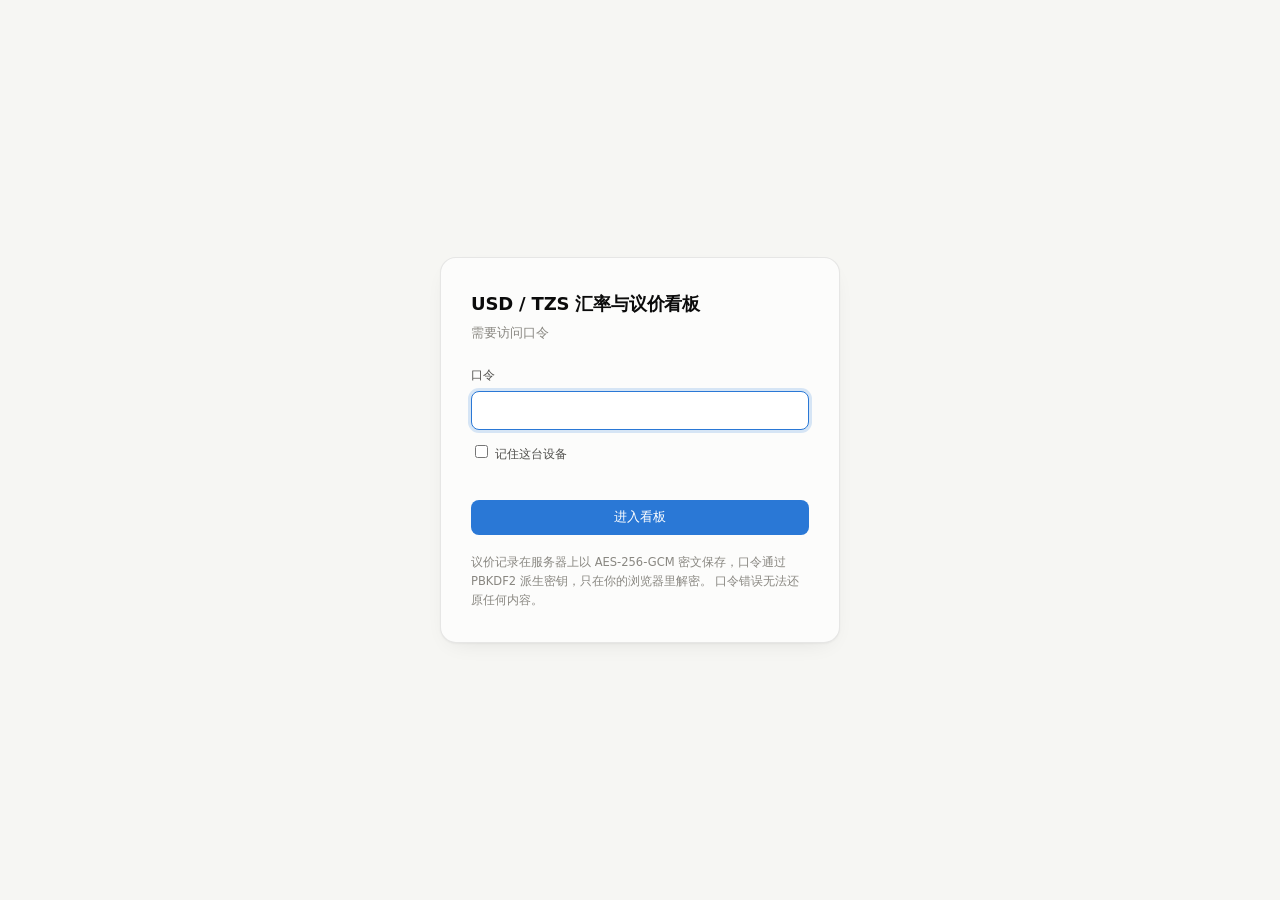
<file: index.html>
<!DOCTYPE html>
<html lang="zh-CN" data-theme="light">
<head>
<meta charset="utf-8">
<meta name="viewport" content="width=device-width, initial-scale=1">
<meta name="robots" content="noindex, nofollow">
<meta name="color-scheme" content="light dark">
<title>USD / TZS 汇率与议价看板</title>
<link rel="icon" href="data:image/svg+xml,<svg xmlns='http://www.w3.org/2000/svg' viewBox='0 0 32 32'><rect width='32' height='32' rx='8' fill='%232a78d6'/><text x='16' y='22' font-size='15' font-family='system-ui' font-weight='700' fill='white' text-anchor='middle'>FX</text></svg>">
<link rel="stylesheet" href="assets/style.css">
</head>
<body>

<!-- ════════════════════════════ 口令门 ════════════════════════════ -->
<div class="gate" id="gate" hidden>
  <div class="gate-card">
    <h1>USD / TZS 汇率与议价看板</h1>
    <p class="lede">需要访问口令</p>
    <form id="gateForm">
      <label for="gatePass">口令</label>
      <input type="password" id="gatePass" autocomplete="current-password" required autofocus>
      <label class="remember"><input type="checkbox" id="gateRemember"> 记住这台设备</label>
      <div class="err" id="gateErr"></div>
      <button class="btn primary block" id="gateBtn" type="submit" style="margin-top:8px">进入看板</button>
    </form>
    <div class="foot">
      议价记录在服务器上以 AES-256-GCM 密文保存，口令通过 PBKDF2 派生密钥，只在你的浏览器里解密。
      口令错误无法还原任何内容。
    </div>
  </div>
</div>

<!-- ════════════════════════════ 主体 ════════════════════════════ -->
<div id="app" hidden>

<div class="topbar">
  <div class="topbar-inner">
    <div class="brand">
      <div class="mark">FX</div>
      <div>
        <h1>USD / TZS 汇率与议价看板</h1>
        <div class="sub" id="metaline">加载中…</div>
      </div>
    </div>
    <div class="spacer"></div>
    <button class="btn sm" id="themeBtn">深色</button>
    <button class="btn sm" id="lockBtn">锁定</button>
  </div>
  <div class="tabs" role="tablist">
    <button class="tab" role="tab" data-tab="overview" aria-selected="true">概览</button>
    <button class="tab" role="tab" data-tab="trend" aria-selected="false">走势分析</button>
    <button class="tab" role="tab" data-tab="deals" aria-selected="false">议价复盘</button>
    <button class="tab" role="tab" data-tab="data" aria-selected="false">数据明细</button>
    <button class="tab" role="tab" data-tab="settings" aria-selected="false">设置</button>
  </div>
</div>

<main>
  <div class="banner" id="saveBanner" hidden></div>

  <!-- ───────────────────────── 概览 ───────────────────────── -->
  <section class="panel active" data-panel="overview">
    <div class="card">
      <header><h2>今日行情</h2></header>
      <div class="tiles" id="ovTiles"></div>
    </div>

    <div class="card">
      <header><h2>议价战绩</h2></header>
      <div class="tiles" id="ovDeal"></div>
    </div>

    <div class="card">
      <header><h2>预警与建议</h2></header>
      <div class="alerts" id="alerts"></div>
    </div>
  </section>

  <!-- ───────────────────────── 走势 ───────────────────────── -->
  <section class="panel" data-panel="trend">
    <div class="card">
      <header>
        <h2>汇率走势与议价点</h2>
        <div class="spacer"></div>
        <label class="remember" style="margin:0">
          <input type="checkbox" id="showBand"> 显示 CRDB 买入/卖出区间
        </label>
        <select id="range" style="width:auto">
          <option value="0">全部</option>
          <option value="30">近 30 天</option>
          <option value="60">近 60 天</option>
          <option value="90">近 90 天</option>
        </select>
      </header>
      <div class="legend" id="legend1"></div>
      <div class="chartbox" id="chartTrend"></div>
    </div>

    <div class="card">
      <header><h2>CRDB 中间价 − BOT 中间价</h2></header>
      <p class="desc">银行牌价相对央行的偏离。<b>负值越大</b>＝CRDB 中间价比央行低越多，这种时候柜台往上让价的空间通常更小。</p>
      <div class="chartbox" id="chartSpread"></div>
    </div>

    <div class="card">
      <header><h2>CRDB 中间价 − XE 国际中间价</h2></header>
      <p class="desc">银行牌价相对国际市场的偏离，用来判断本地报价是领先还是滞后于外盘。</p>
      <div class="chartbox" id="chartSpreadXe"></div>
    </div>
  </section>

  <!-- ───────────────────────── 议价 ───────────────────────── -->
  <section class="panel" data-panel="deals">
    <div class="card">
      <header><h2>每笔议价相对基准的价差</h2></header>
      <p class="desc">正数＝议价高于该基准。你在<b>买入美元</b>时数字越低越好，<b>卖出美元</b>时越高越好。</p>
      <div class="legend" id="legend2"></div>
      <div class="chartbox" id="chartDeals"></div>
    </div>

    <div class="card">
      <header><h2>换汇时机复盘</h2></header>
      <p class="desc" id="timingDesc">每笔议价当天的 BOT 中间价，在此前 30 天区间里处在什么位置。</p>
      <div id="timing"></div>
    </div>

    <div class="card">
      <header><h2>议价记录</h2></header>
      <form class="formgrid" id="dealForm" style="margin-bottom:18px">
        <div class="field"><label>日期</label><input type="date" name="d" required></div>
        <div class="field"><label>议价汇率 (TZS/USD)</label><input type="number" name="rate" step="0.01" required placeholder="2655"></div>
        <div class="field"><label>方向</label><select name="dir">
          <option value="sellUSD">卖出美元（美元→先令）</option>
          <option value="buyUSD">买入美元（先令→美元）</option>
        </select></div>
        <div class="field"><label>美元金额 (USD)</label><input type="number" name="usd" step="1" placeholder="200000"></div>
        <div class="field"><label>先令总额（留空自动算）</label><input type="number" name="tzs" step="1" placeholder="531000000"></div>
        <div class="field"><label>银行</label><input type="text" name="bank" value="CRDB"></div>
        <div class="field"><label>经办 / 批次</label><input type="text" name="by" placeholder="选填"></div>
        <div class="field"><label>备注</label><input type="text" name="note" placeholder="选填"></div>
        <div class="field rowflex">
          <button class="btn primary" id="dealSubmit" type="submit">添加记录</button>
          <button class="btn" id="dealCancel" type="button" hidden>取消</button>
        </div>
      </form>
      <div id="dealList"></div>
    </div>
  </section>

  <!-- ───────────────────────── 数据 ───────────────────────── -->
  <section class="panel" data-panel="data">
    <div class="card">
      <header>
        <h2>汇率明细</h2>
        <div class="spacer"></div>
        <label class="jumplab" for="jumpDate">跳到日期</label>
        <input type="date" id="jumpDate" class="jumpinput">
        <button class="btn sm" id="jumpToday">最新</button>
        <button class="btn sm" id="exportCsv">导出 CSV</button>
      </header>
      <div id="jumpMsg" class="jumpmsg"></div>
      <p class="desc">每个工作日东非时间上午 8:20 自动抓取并追加，11:00 再补一次漏。空白＝当天该数据源没有发布（周末、公众假期属正常）。日期列的小红点表示那天有议价记录。</p>
      <div id="rateTable"></div>
    </div>
  </section>

  <!-- ───────────────────────── 设置 ───────────────────────── -->
  <section class="panel" data-panel="settings">
    <div class="card">
      <header><h2>写入令牌</h2><div class="spacer"></div><span id="tokenState"></span></header>
      <p class="desc">
        没有令牌也能看全部内容，但改不了数据。令牌只保存在<b>你这台设备的浏览器</b>里，
        不会上传到仓库，也不会被其他访问者看到。公用电脑上请用完点「清除」。
      </p>
      <form id="tokenForm" class="rowflex" style="margin-bottom:14px">
        <input type="password" id="tokenInput" placeholder="github_pat_…" autocomplete="off" style="flex:1;min-width:230px">
        <button class="btn primary" type="submit">保存并校验</button>
        <button class="btn danger" type="button" id="tokenClear">清除</button>
      </form>
      <div id="tokenMsg" style="font-size:12.5px;margin-bottom:14px"></div>
      <div class="hintbox">
        <b>怎么生成令牌</b>
        <ol>
          <li>打开 <a href="https://github.com/settings/personal-access-tokens/new" target="_blank" rel="noopener">GitHub → Fine-grained personal access token</a></li>
          <li>Token name 随便填，比如 <code>fx-dashboard</code>；Expiration 建议选 1 年</li>
          <li>Repository access 选 <b>Only select repositories</b>，勾上 <code>fx-dashboard</code></li>
          <li>Permissions → Repository permissions → 找到 <b>Contents</b>，改成 <b>Read and write</b></li>
          <li>生成后复制 <code>github_pat_…</code> 粘贴到上面，点保存</li>
        </ol>
      </div>
    </div>

    <div class="card">
      <header><h2>访问口令</h2></header>
      <p class="desc">
        换口令会用新口令重新加密议价数据并上传。<b>换完要通知所有需要访问的人</b>，
        旧口令在发布完成后（约 1 分钟）失效。忘记口令没有找回途径——数据是真加密的。
      </p>
      <form id="passForm" class="formgrid" style="max-width:520px">
        <div class="field"><label>新口令（至少 6 位）</label><input type="password" id="passNew" autocomplete="new-password"></div>
        <div class="field"><label>再输一次</label><input type="password" id="passNew2" autocomplete="new-password"></div>
        <div class="field"><button class="btn primary block" type="submit">更换口令</button></div>
      </form>
      <div id="passMsg" style="font-size:12.5px;margin-top:12px"></div>
    </div>

    <div class="card">
      <header><h2>关于这个看板</h2></header>
      <div class="hintbox">
        <div id="repoLine" style="margin-bottom:10px"></div>
        <b>数据来源</b><br>
        <div id="srcLine" style="margin:6px 0 12px"></div>
        <b>口径说明</b><br>
        · CRDB 中间价 =（买入价 + 卖出价）÷ 2<br>
        · <b>买入美元</b>时对照 CRDB <b>卖出价</b>，省下的钱 =（卖出价 − 议价）× 美元金额<br>
        · <b>卖出美元</b>时对照 CRDB <b>买入价</b>，多拿的钱 =（议价 − 买入价）× 美元金额<br>
        · BOT / XE 缺失的日子在计算中向前取最近一个有效值<br><br>
        <b>安全边界</b><br>
        网站本身托管在 GitHub Pages（公开）。行情数据是各家银行的公开牌价，明文存放；
        <b>议价汇率、换汇金额、备注这些敏感内容是 AES-256-GCM 密文</b>，没有口令拿到源文件也解不开。
        口令是共享的——要收回某个人的访问权限，到「访问口令」里换一个新的。
      </div>
    </div>
  </section>
</main>

<footer class="site">
  数据仅供内部分析参考，银行实际成交以柜台为准，不构成任何交易建议。
</footer>

</div>

<script type="module" src="assets/app.js"></script>
</body>
</html>
</file>
<file: assets/style.css>
/* ============================================================
   USD/TZS 汇率看板 —— 设计令牌
   调色板经 CVD（色盲）与对比度校验，浅色/深色各自取步进值
   ============================================================ */
:root {
  color-scheme: light;
  --surface: #fcfcfb;
  --plane: #f6f6f3;
  --raised: #ffffff;
  --ink-1: #0b0b0b;
  --ink-2: #52514e;
  --ink-3: #898781;
  --grid: #e6e5df;
  --axis: #c3c2b7;
  --ring: rgba(11, 11, 11, 0.09);
  --ring-strong: rgba(11, 11, 11, 0.16);
  --wash: rgba(11, 11, 11, 0.035);
  --s1: #2a78d6; /* CRDB */
  --s2: #eb6834; /* BOT  */
  --s3: #1baf7a; /* XE   */
  --s4: #e34948; /* 我的议价 */
  --band: #cde2fb;
  --good: #0ca30c;
  --warn: #fab219;
  --crit: #d03b3b;
  --good-ink: #006300;
  --crit-ink: #b02c2c;
  --warn-ink: #8a5e00;
  --shadow: 0 1px 2px rgba(11, 11, 11, 0.04), 0 8px 24px -12px rgba(11, 11, 11, 0.12);
}
:root[data-theme="dark"] {
  color-scheme: dark;
  --surface: #1a1a19;
  --plane: #101010;
  --raised: #222221;
  --ink-1: #ffffff;
  --ink-2: #c3c2b7;
  --ink-3: #898781;
  --grid: #2c2c2a;
  --axis: #45443f;
  --ring: rgba(255, 255, 255, 0.10);
  --ring-strong: rgba(255, 255, 255, 0.20);
  --wash: rgba(255, 255, 255, 0.055);
  --s1: #3987e5;
  --s2: #d95926;
  --s3: #199e70;
  --s4: #e66767;
  --band: #1d5799;
  --good-ink: #35c035;
  --crit-ink: #f08080;
  --warn-ink: #e0b040;
  --shadow: 0 1px 2px rgba(0, 0, 0, 0.4), 0 8px 24px -12px rgba(0, 0, 0, 0.6);
}

* { box-sizing: border-box; }
html { -webkit-text-size-adjust: 100%; }
body {
  margin: 0;
  background: var(--plane);
  color: var(--ink-1);
  font: 14px/1.6 system-ui, -apple-system, "Segoe UI", "Microsoft YaHei", "PingFang SC", sans-serif;
  -webkit-font-smoothing: antialiased;
}
a { color: var(--s1); }
button, input, select, textarea { font: inherit; color: inherit; }
[hidden] { display: none !important; }

/* ------------------------------------------------------ 口令门 */
.gate {
  position: fixed; inset: 0; z-index: 100;
  display: grid; place-items: center; padding: 24px;
  background: var(--plane);
}
.gate-card {
  width: min(400px, 100%);
  background: var(--surface); border: 1px solid var(--ring);
  border-radius: 16px; padding: 32px 30px; box-shadow: var(--shadow);
}
.gate-card h1 { font-size: 18px; margin: 0 0 4px; letter-spacing: -0.01em; }
.gate-card p.lede { color: var(--ink-3); font-size: 13px; margin: 0 0 22px; }
.gate-card label { display: block; font-size: 12px; color: var(--ink-2); margin-bottom: 6px; }
.gate-card .err { color: var(--crit-ink); font-size: 12.5px; margin-top: 10px; min-height: 18px; }
.gate-card .foot { margin-top: 18px; font-size: 11.5px; color: var(--ink-3); line-height: 1.65; }
.remember { display: flex; align-items: center; gap: 7px; font-size: 12.5px;
  color: var(--ink-2); margin-top: 12px; cursor: pointer; }
.remember input { width: auto; }

/* ------------------------------------------------------ 骨架 */
.topbar {
  position: sticky; top: 0; z-index: 30;
  background: color-mix(in srgb, var(--plane) 88%, transparent);
  backdrop-filter: saturate(180%) blur(12px);
  border-bottom: 1px solid var(--ring);
}
.topbar-inner {
  max-width: 1200px; margin: 0 auto; padding: 12px 22px;
  display: flex; align-items: center; gap: 14px; flex-wrap: wrap;
}
.brand { display: flex; align-items: center; gap: 10px; }
.brand .mark {
  width: 30px; height: 30px; border-radius: 8px; flex: none;
  background: linear-gradient(140deg, var(--s1), var(--s3));
  display: grid; place-items: center; color: #fff; font-weight: 700; font-size: 12px;
  letter-spacing: -0.02em;
}
.brand h1 { font-size: 15px; margin: 0; font-weight: 640; letter-spacing: -0.01em; }
.brand .sub { font-size: 11.5px; color: var(--ink-3); }
.spacer { flex: 1; }

.tabs { max-width: 1200px; margin: 0 auto; padding: 0 22px;
  display: flex; gap: 2px; overflow-x: auto; scrollbar-width: none; }
.tabs::-webkit-scrollbar { display: none; }
.tab {
  border: 0; background: none; cursor: pointer; white-space: nowrap;
  padding: 9px 14px 11px; font-size: 13.5px; color: var(--ink-3);
  border-bottom: 2px solid transparent; margin-bottom: -1px; transition: color .12s;
}
.tab:hover { color: var(--ink-1); }
.tab[aria-selected="true"] { color: var(--ink-1); font-weight: 600; border-bottom-color: var(--s1); }

main { max-width: 1200px; margin: 0 auto; padding: 22px 22px 90px; }
.panel { display: none; animation: fade .18s ease; }
.panel.active { display: block; }
@keyframes fade { from { opacity: 0; transform: translateY(3px); } to { opacity: 1; transform: none; } }

/* ------------------------------------------------------ 组件 */
.btn {
  background: var(--surface); border: 1px solid var(--ring-strong); border-radius: 8px;
  padding: 6px 13px; cursor: pointer; font-size: 13px; transition: background .12s, border-color .12s;
  white-space: nowrap;
}
.btn:hover { background: var(--wash); }
.btn:disabled { opacity: .45; cursor: not-allowed; }
.btn.primary { background: var(--s1); border-color: transparent; color: #fff; font-weight: 500; }
.btn.primary:hover { filter: brightness(1.08); background: var(--s1); }
.btn.danger { color: var(--crit-ink); }
.btn.sm { padding: 4px 10px; font-size: 12px; }
.btn.block { width: 100%; justify-content: center; }

input[type="text"], input[type="password"], input[type="number"], input[type="date"],
select, textarea {
  width: 100%; background: var(--raised); border: 1px solid var(--ring-strong);
  border-radius: 8px; padding: 7px 10px; transition: border-color .12s, box-shadow .12s;
}
input:focus, select:focus, textarea:focus {
  outline: none; border-color: var(--s1);
  box-shadow: 0 0 0 3px color-mix(in srgb, var(--s1) 18%, transparent);
}
textarea { resize: vertical; min-height: 68px; font-family: ui-monospace, SFMono-Regular, Menlo, monospace; font-size: 12px; }

.card {
  background: var(--surface); border: 1px solid var(--ring); border-radius: 14px;
  padding: 20px 22px; margin-bottom: 18px;
}
.card > header { display: flex; align-items: baseline; gap: 12px; flex-wrap: wrap; margin-bottom: 14px; }
.card h2 { font-size: 15px; margin: 0; font-weight: 640; letter-spacing: -0.005em; }
.card .desc { font-size: 12.5px; color: var(--ink-3); margin: -8px 0 14px; line-height: 1.6; }
.card .desc b { color: var(--ink-2); font-weight: 600; }

/* 数字磁贴 */
.tiles { display: grid; gap: 12px; grid-template-columns: repeat(auto-fit, minmax(158px, 1fr)); }
.tile { background: var(--raised); border: 1px solid var(--ring); border-radius: 12px; padding: 14px 16px; }
.tile .lab { font-size: 11.5px; color: var(--ink-3); margin-bottom: 6px; letter-spacing: .01em; }
.tile .val { font-size: 25px; font-weight: 620; letter-spacing: -0.025em; line-height: 1.12; }
.tile .val .unit { font-size: 13px; font-weight: 500; color: var(--ink-3); margin-left: 3px; letter-spacing: 0; }
.tile .note { font-size: 11.5px; color: var(--ink-3); margin-top: 5px; }
.tile.hero { grid-column: span 2; }
.tile.hero .val { font-size: 34px; }
@media (max-width: 620px) { .tile.hero { grid-column: span 1; } .tile.hero .val { font-size: 27px; } }

.up { color: var(--crit-ink); } .down { color: var(--good-ink); }
.muted { color: var(--ink-3); }

/* 图表 */
.legend { display: flex; gap: 16px; flex-wrap: wrap; font-size: 12px; color: var(--ink-2); margin: 0 0 10px; }
.legend span { display: inline-flex; align-items: center; gap: 6px; }
.legend i { width: 11px; height: 11px; border-radius: 3px; flex: none; }
.legend i.diamond { border-radius: 2px; transform: rotate(45deg); width: 9px; height: 9px; }
.chartbox { position: relative; }
.chartbox svg { display: block; width: 100%; height: auto; overflow: visible; }
.tip {
  position: absolute; pointer-events: none; z-index: 9;
  background: var(--surface); border: 1px solid var(--ring-strong); border-radius: 9px;
  padding: 9px 11px; font-size: 12px; box-shadow: var(--shadow);
  opacity: 0; transition: opacity .1s; white-space: nowrap; font-variant-numeric: tabular-nums;
}
.tip .hd { font-weight: 620; margin-bottom: 5px; }
.tip .row { display: flex; gap: 16px; justify-content: space-between; line-height: 1.7; }
.tip .row i { display: inline-block; width: 9px; height: 9px; border-radius: 2px; margin-right: 6px; }
.empty { color: var(--ink-3); font-size: 13px; padding: 28px 0; text-align: center; }

/* 表格 */
.scroll { overflow: auto; border: 1px solid var(--grid); border-radius: 10px; max-height: 460px; }
table { width: 100%; border-collapse: collapse; font-size: 13px; font-variant-numeric: tabular-nums; }
th, td { padding: 8px 11px; text-align: right; border-bottom: 1px solid var(--grid); white-space: nowrap; }
tbody tr:last-child td { border-bottom: 0; }
tbody tr:hover td { background: var(--wash); }
th {
  position: sticky; top: 0; z-index: 1; background: var(--surface);
  font-size: 11.5px; font-weight: 600; color: var(--ink-3); letter-spacing: .02em;
  border-bottom: 1px solid var(--axis);
}
th.txt, td.txt { text-align: left; }
td.wrap { white-space: normal; min-width: 130px; }

/* 提示条 */
.alerts { display: flex; flex-direction: column; gap: 10px; }
.alert { display: flex; gap: 11px; padding: 12px 14px; border-radius: 10px;
  background: var(--wash); border-left: 3px solid var(--ink-3); font-size: 13px; line-height: 1.65; }
.alert .ico { flex: none; width: 17px; text-align: center; font-weight: 700; font-size: 13px; line-height: 1.6; }
.alert em { font-style: normal; font-weight: 620; }
.alert.good { border-left-color: var(--good); } .alert.good .ico { color: var(--good-ink); }
.alert.warn { border-left-color: var(--warn); } .alert.warn .ico { color: var(--warn-ink); }
.alert.crit { border-left-color: var(--crit); } .alert.crit .ico { color: var(--crit-ink); }
.alert.info { border-left-color: var(--s1); }  .alert.info .ico { color: var(--s1); }

/* 时机条 */
.meter { position: relative; height: 7px; border-radius: 4px; min-width: 120px;
  background: linear-gradient(90deg, color-mix(in srgb, var(--good) 32%, var(--grid)), var(--grid) 50%, color-mix(in srgb, var(--crit) 32%, var(--grid))); }
/* 卖美元：汇率越高越有利，好坏方向反过来 */
.meter.hi-good { background: linear-gradient(90deg, color-mix(in srgb, var(--crit) 32%, var(--grid)), var(--grid) 50%, color-mix(in srgb, var(--good) 32%, var(--grid))); }
.meter .pin { position: absolute; top: -4px; width: 3px; height: 15px; border-radius: 2px;
  background: var(--s4); box-shadow: 0 0 0 2px var(--surface); }

/* 表单 */
.formgrid { display: grid; gap: 12px; grid-template-columns: repeat(auto-fit, minmax(148px, 1fr)); align-items: end; }
.field label { display: block; font-size: 11.5px; color: var(--ink-3); margin-bottom: 5px; }
.hintbox { background: var(--wash); border-radius: 10px; padding: 13px 15px;
  font-size: 12.5px; color: var(--ink-2); line-height: 1.75; }
.hintbox code { background: var(--plane); border: 1px solid var(--ring); padding: 1px 5px;
  border-radius: 4px; font-size: 11.5px; font-family: ui-monospace, SFMono-Regular, Menlo, monospace; }
.hintbox ol { margin: 8px 0 0; padding-left: 20px; }
.hintbox li { margin-bottom: 5px; }
.banner { border-radius: 10px; padding: 11px 14px; font-size: 12.5px; margin-bottom: 16px;
  line-height: 1.65; border: 1px solid; }
.banner.warn { background: color-mix(in srgb, var(--warn) 12%, var(--surface));
  border-color: color-mix(in srgb, var(--warn) 40%, transparent); color: var(--warn-ink); }
.banner.good { background: color-mix(in srgb, var(--good) 10%, var(--surface));
  border-color: color-mix(in srgb, var(--good) 35%, transparent); color: var(--good-ink); }
.banner.crit { background: color-mix(in srgb, var(--crit) 10%, var(--surface));
  border-color: color-mix(in srgb, var(--crit) 35%, transparent); color: var(--crit-ink); }

.rowflex { display: flex; gap: 10px; align-items: center; flex-wrap: wrap; }
.iconbtn { background: none; border: 0; cursor: pointer; color: var(--ink-3);
  padding: 3px 6px; border-radius: 6px; font-size: 13px; line-height: 1; }
.iconbtn:hover { background: var(--wash); color: var(--crit-ink); }
.pill { display: inline-block; padding: 1px 8px; border-radius: 20px; font-size: 11px;
  background: var(--wash); color: var(--ink-2); border: 1px solid var(--ring); }
footer.site { max-width: 1200px; margin: 0 auto; padding: 0 22px 40px;
  color: var(--ink-3); font-size: 11.5px; line-height: 1.8; }


/* ---------- 汇率明细：日期跳转与高亮 ---------- */
.jumplab { font-size: 12px; color: var(--ink-3); white-space: nowrap; }
/* input[type="date"] 的优先级(0-1-1)高过单个 class(0-1-0)，必须带上类型选择器才压得住 */
input[type="date"].jumpinput {
  flex: 0 0 auto; width: auto; min-width: 0; padding: 5px 9px; font-size: 12.5px; }
.jumplab { flex: 0 0 auto; }
.jumpmsg:empty { display: none; }
.jumpmsg { font-size: 12.5px; color: var(--ink-2); margin: -2px 0 10px;
  padding: 7px 11px; border-radius: 8px; background: var(--wash); }
.jumpmsg .warnink { color: var(--crit-ink); }

/* 命中行：左侧色条 + 底色，并做一次短暂的强调闪烁 */
#rateTable tr.hl > td { background: color-mix(in srgb, var(--s1) 13%, var(--surface)); }
#rateTable tr.hl > td:first-child { box-shadow: inset 3px 0 0 var(--s1); font-weight: 650; }
#rateTable tr.hl { animation: hlflash 1.1s ease-out 1; }
@keyframes hlflash {
  0%   { background: color-mix(in srgb, var(--s1) 42%, var(--surface)); }
  100% { background: transparent; }
}
/* 有议价的日子，日期列打一个小点，扫一眼就能找到 */
#rateTable tr.hasdeal > td:first-child::before {
  content: ""; display: inline-block; width: 5px; height: 5px; border-radius: 50%;
  background: var(--s4); margin-right: 6px; vertical-align: 1px;
}
@media (prefers-reduced-motion: reduce) { #rateTable tr.hl { animation: none; } }
</file>
